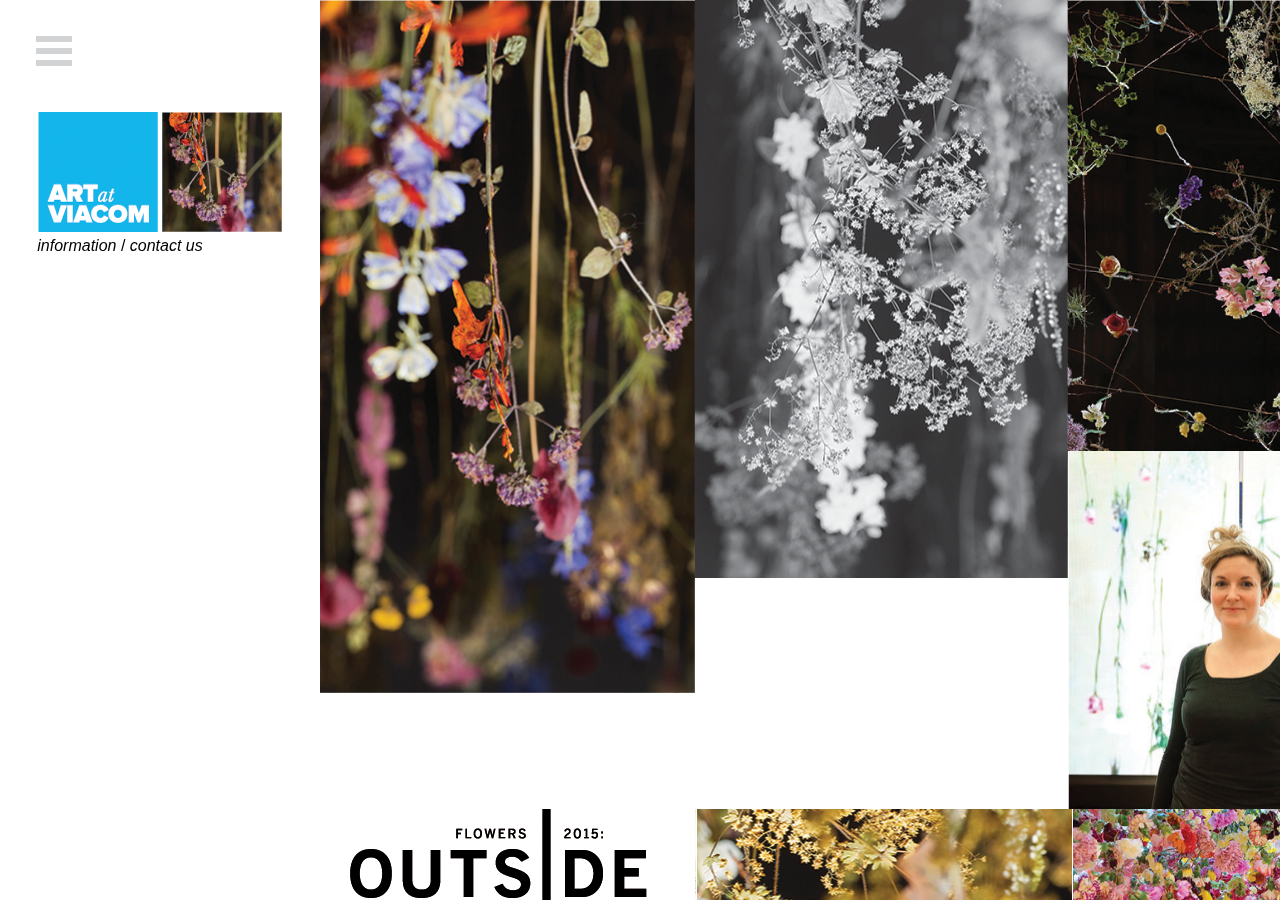
<file: index.html>
<!doctype html>
<html class="no-js" lang="">
    <head>
        <meta charset="utf-8">
        <meta http-equiv="x-ua-compatible" content="ie=edge">
        <title>Art At Viacom</title>
        <meta name="description" content="">
        <meta name="viewport" content="width=device-width, initial-scale=1">

        <link rel="apple-touch-icon" href="apple-touch-icon.png">
        <!-- Place favicon.ico in the root directory -->

        <link rel="stylesheet" href="css/normalize.css">
        <link rel="stylesheet" href="css/foundation.css">
        <link rel="stylesheet" href="css/styles.css">

        <script src="scripts/vendor/modernizr.js"></script>

      </head>
    <body>
        <!--[if lt IE 8]>
            <p class="browserupgrade">You are using an <strong>outdated</strong> browser. Please <a href="http://browsehappy.com/">upgrade your browser</a> to improve your experience.</p>
        <![endif]-->

        <!-- <div id="loader-wrapper">
          <div id="loader"></div>

          <div id="spinner" class="load-logo fade-out three"></div>
          <div class="loader-section section-left fade-out four"></div>
          <div class="loader-section section-right fade-out four"></div>

        </div> -->


<!--- OFF CANVAS MENU -->
<div class="off-canvas-wrap" data-offcanvas>
  <div class="inner-wrap">

    <button class="left-off-canvas-toggle menu-button" href="#" id="open-button">Menu</button>

    <aside class="left-off-canvas-menu">

      <div class="menu-wrap">

        <button class="exit-off-canvas close-button" href="#" id="close-button">Close Menu</button>

        <nav class="menu">
            <h1 class="titlePage">#ArtAtViacom</h1>

            <div class="button-group" data-filter-group="artist">
              <a href="" data-filter=".artist1"><i class="fa fa-fw fa-star-o"></i><span>Rebecca Louise Law</span></a>
              <a href="" data-filter=".artist2"><i class="fa fa-fw fa-envelope-o"></i><span>Crystal Wagner</span></a>
              <br>
              <a href="" data-filter="*"><i class="fa fa-fw fa-bell-o"></i><span>ALL ARTISTS</span></a>
              <br>
              <a href="" data-filter="*"><i class="fa fa-fw fa-bell-o"></i><span>ARCHIVE</span></a>
            </div>

        </nav>
      </div>

    </aside>



<!--- BEGIN IMAGES FOR MASONRY -->

<div class="row fullWidth">


    <div class="sideBar-wrapper small-3 medium-3 large-3 columns">
      <div class="sidebar">

        <div id="logo">
          <img src="../images/assets/logo.png"/>
          <img src="../images/assets/logoSideImage.png"/>

          <br>

            <div id="moreInfo">

              <div class="infoLinks">
                <h6 class="info"><a href="#" data-reveal-id="infoModal">information</a><span class="infoSlash"> / </span><a href="#" data-reveal-id="contactModal">contact us</a></h6>


                <div id="infoModal" class="reveal-modal" data-reveal aria-labelledby="modalTitle" aria-hidden="true" role="dialog">
                  <h2 id="modalTitle">Information</h2>
                  <p class="lead">Here's some bold text to get excited!</p>
                  <p>Chia photo booth Godard semiotics. Fashion axe scenester
                    dreamcatcher raw denim, Godard butcher keytar Tumblr Banksy
                    hoodie street art four dollar toast drinking vinegar Helvetica.
                    Carles bespoke PBR Schlitz hella. Art party aesthetic ennui Austin,
                    normcore occupy beard swag Vice you probably haven't heard of
                    them brunch. Mixtape Truffaut banjo, hoodie aesthetic ethical
                    fap Shoreditch Marfa. Try-hard single-origin coffee semiotics
                    Pinterest. Church-key normcore migas VHS Austin.</p>
                  <a class="close-reveal-modal" aria-label="Close">&#215;</a>
                </div>

                <div id="contactModal" class="reveal-modal" data-reveal aria-labelledby="modalTitle" aria-hidden="true" role="dialog">
                  <h2 id="modalTitle">Contact Us</h2>
                  <p class="lead">Here's exactly how you can do that!</p>
                  <p>Retro trust fund raw denim fashion axe Echo Park,
                    Etsy Schlitz Helvetica occupy gluten-free fap yr vegan
                    hella. Tilde Carles put a bird on it, +1 brunch quinoa
                    Intelligentsia ugh vinyl mixtape whatever aesthetic
                    YOLO cray. Readymade occupy Shoreditch yr, DIY flannel
                    forage PBR&B disrupt. Post-ironic selfies craft beer narwhal
                    asymmetrical biodiesel fixie. Banh mi listicle readymade,
                    Austin jean shorts blog church-key stumptown put a bird on it
                    bicycle rights Schlitz farm-to-table Godard. Taxidermy distillery
                    selvage asymmetrical mustache fixie, cardigan Vice squid
                    meditation beard. Neutra biodiesel viral art party
                    American Apparel, chia next level pop-up Helvetica.</p>
                  <a class="close-reveal-modal" aria-label="Close">&#215;</a>
                </div>

              </div>

            </div>

            <div id="socialMedia">

              <img src="../images/assets/socialMedia.png" class="socialMedaLinks" />

            </div>

        </div>



      </div>
    </div>



  <div class="small-9 medium-9 large-9 columns">

    <div id="windowContainer">

      <div class="grid-sizer"></div>
      <!-- <div class="stamp stamp1"></div> -->

        <div class="content-wrap">
          <div class="content">

            <!-- ARTIST GROUP 1 -->
            <section class="active">



              		<div class="mainPhotoWrapper artist artist1" data-filter="artist1" data-display="active">
              			<img src="../images/assets/RLL/pic1.png" class="mainPhoto">
              			<a class="infoOverlay" href="./pages/RLL/rllPhoto.html">
              				<h3 class="artistName">Rebecca Louise Law</h3>
              				<div class="tumblrLikeButton">
              				<img src="../images/tumblrLikeButtonDefault.png" class="tumblrLikeButtonDefault">
              				</div>
              			</a>
              		</div>



            		<div class="mainPhotoWrapper artist artist1" data-filter="artist1" data-display="active">
                  <img src="../images/assets/RLL/pic2.png" class="mainPhoto">
            			<a class="infoOverlay" href="#">
            				<h3 class="artistName">Rebecca Louise Law</h3>
            				<div class="tumblrLikeButton">
            				<img src="../images/tumblrLikeButtonDefault.png" class="tumblrLikeButtonDefault">
            				</div>
            			</a>
            		</div>

            		<div class="mainPhotoWrapper artist artist1" data-filter="artist1" data-display="active">
                  <img src="../images/assets/RLL/pic3.png" class="mainPhoto">
            			<a class="infoOverlay" href="#">
            				<h3 class="artistName">Rebecca Louise Law</h3>
            				<div class="tumblrLikeButton">
            				<img src="../images/tumblrLikeButtonDefault.png" class="tumblrLikeButtonDefault">
            				</div>
            			</a>
            		</div>

            		<div class="mainPhotoWrapper artist artist1" data-filter="artist1" data-display="active">
                  <img src="../images/assets/RLL/pic4.png" class="mainPhoto">
            			<a class="infoOverlay" href="#">
            				<h3 class="artistName">Rebecca Louise Law</h3>
            				<div class="tumblrLikeButton">
            				<img src="../images/tumblrLikeButtonDefault.png" class="tumblrLikeButtonDefault">
            				</div>
            			</a>
            		</div>

            		<div class="mainPhotoWrapper artist artist1" data-filter="artist1" data-display="active">
                  <img src="../images/assets/RLL/pic5.png" class="mainPhoto">
            		</div>

            		<div class="mainPhotoWrapper artist artist1" data-filter="artist1" data-display="active">
                  <img src="../images/assets/RLL/pic6.png" class="mainPhoto">
            			<a class="infoOverlay" href="#">
            				<h3 class="artistName">Rebecca Louise Law</h3>
            				<div class="tumblrLikeButton">
            				<img src="../images/tumblrLikeButtonDefault.png" class="tumblrLikeButtonDefault">
            				</div>
            			</a>
            		</div>

            		<div class="mainPhotoWrapper artist artist1" data-filter="artist1" data-display="active">
                  <img src="../images/assets/RLL/pic7.png" class="mainPhoto">
            			<a class="infoOverlay" href="./pages/RLL/rllVideo.html">
            				<h3 class="artistName">Rebecca Louise Law</h3>
            				<div class="tumblrLikeButton">
            				<img src="../images/tumblrLikeButtonDefault.png" class="tumblrLikeButtonDefault">
            				</div>
            			</a>
            		</div>

            		<div class="mainPhotoWrapper artist artist1" data-filter="artist1" data-display="active">
                  <img src="../images/assets/RLL/pic8.png" class="mainPhoto">
            			<a class="infoOverlay" href="#">
            				<h3 class="artistName">Rebecca Louise Law</h3>
            				<div class="tumblrLikeButton">
            				<img src="../images/tumblrLikeButtonDefault.png" class="tumblrLikeButtonDefault">
            				</div>
            			</a>
            		</div>

            		<div class="mainPhotoWrapper artist artist1" data-filter="artist1" data-display="active">
                  <img src="../images/assets/RLL/pic9.gif" class="mainPhoto">
            			<a class="infoOverlay" href="./pages/RLL/rllGif.html">
            				<h3 class="artistName">Rebecca Louise Law</h3>
            				<div class="tumblrLikeButton">
            				<img src="../images/tumblrLikeButtonDefault.png" class="tumblrLikeButtonDefault">
            				</div>
            			</a>
            		</div>

            </section>

<!-- ARTIST GROUP 2 -->
<!-- <section class="default"> -->
		<div class="mainPhotoWrapper artist artist2" data-filter="artist2" data-display="default">
			<img src="../images/assets/CRYSTALWAGNER/pic1.jpg" class="mainPhoto">
			<a class="infoOverlay" href="#">
				<h3 class="artistName">Crystal Wagner</h3>
				<div class="tumblrLikeButton">
				<img src="../images/tumblrLikeButtonDefault.png" class="tumblrLikeButtonDefault">
				</div>
			</a>
		</div>

		<div class="mainPhotoWrapper artist artist2" data-filter="artist2" data-display="default">
			<img src="../images/assets/CRYSTALWAGNER/pic2.jpg" class="mainPhoto">
			<a class="infoOverlay" href="#">
				<h3 class="artistName">Crystal Wagner</h3>
				<div class="tumblrLikeButton">
				<img src="../images/tumblrLikeButtonDefault.png" class="tumblrLikeButtonDefault">
				</div>
			</a>
		</div>

		<div class="mainPhotoWrapper artist artist2" data-filter="artist2" data-display="default">
			<img src="../images/assets/CRYSTALWAGNER/pic3.jpg" class="mainPhoto">
			<a class="infoOverlay" href="#">
				<h3 class="artistName">Crystal Wagner</h3>
				<div class="tumblrLikeButton">
				<img src="../images/tumblrLikeButtonDefault.png" class="tumblrLikeButtonDefault">
				</div>
			</a>
		</div>

		<div class="mainPhotoWrapper artist artist2" data-filter="artist2" data-display="default">
			<img src="../images/assets/CRYSTALWAGNER/pic4.jpg" class="mainPhoto">
			<a class="infoOverlay" href="#">
				<h3 class="artistName">Crystal Wagner</h3>
				<div class="tumblrLikeButton">
				<img src="../images/tumblrLikeButtonDefault.png" class="tumblrLikeButtonDefault">
				</div>
			</a>
		</div>


          </div>
        </div>

      </div>

</div>

</div>


  </div><!-- END OF INNER-WRAP CLASS -->

</div><!-- END OF OFF-CANVAS-WRAP CLASS -->


        <script src="https://ajax.googleapis.com/ajax/libs/jquery/1.11.3/jquery.min.js"></script>
        <script>window.jQuery || document.write('<script src="scripts/vendor/jquery-1.11.3.min.js"><\/script>')</script>

        <script src="scripts/vendor/fastclick.js"></script>
        <script src="scripts/vendor/foundation.js"></script>

        <script src="scripts/plugins.js"></script>
        <script src="scripts/main.js"></script>

          <script>
            $(document).foundation();
          </script>

    </body>
</html>
</file>
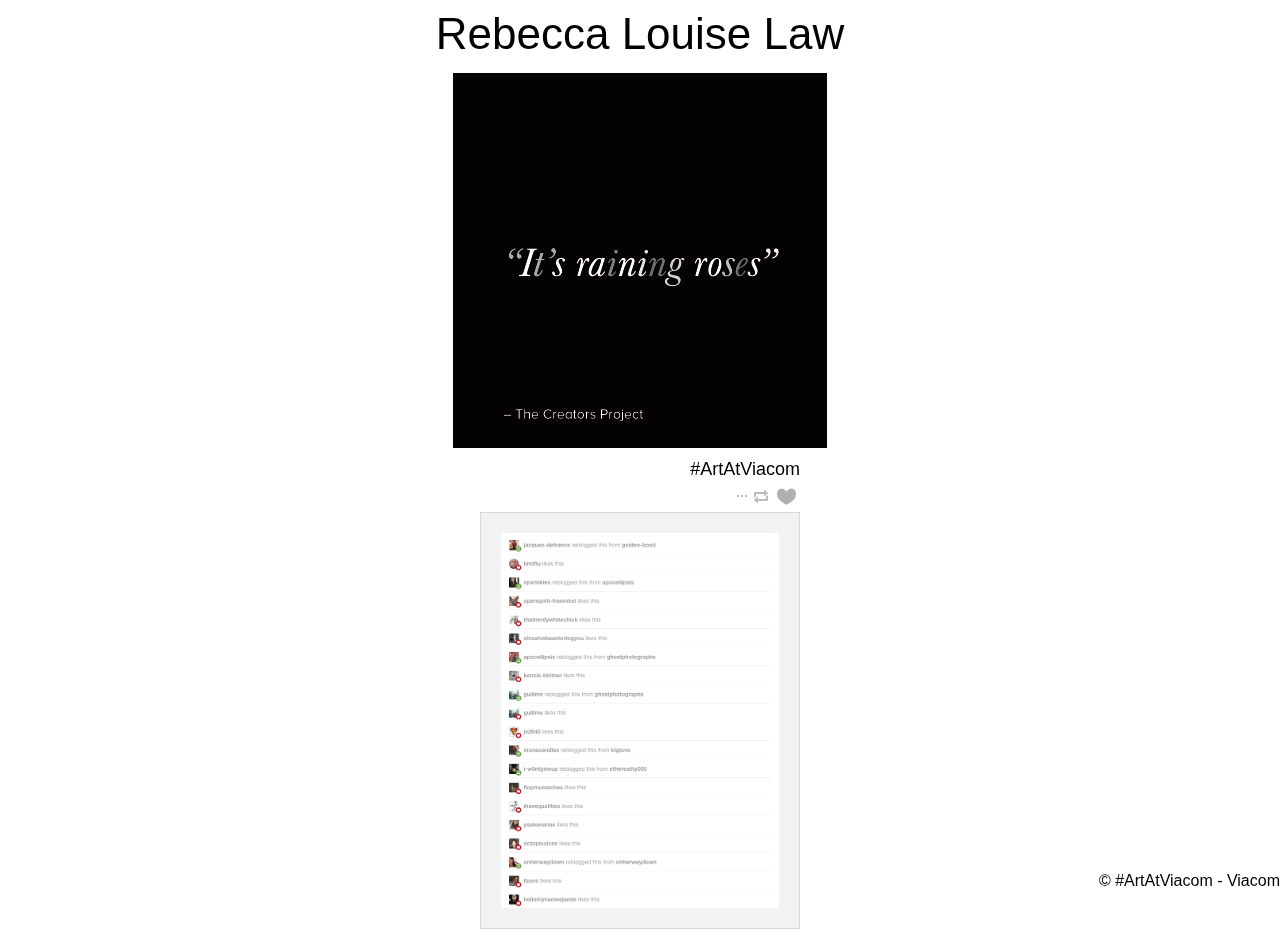
<file: pages/RLL/rllGif.html>
<!doctype html>
<html class="no-js" lang="">
    <head>
        <meta charset="utf-8">
        <meta http-equiv="x-ua-compatible" content="ie=edge">
        <title>Art At Viacom</title>
        <meta name="description" content="">
        <meta name="viewport" content="width=device-width, initial-scale=1">

        <link rel="apple-touch-icon" href="apple-touch-icon.png">
        <!-- Place favicon.ico in the root directory -->

        <link rel="stylesheet" href="../../css/normalize.css">
        <link rel="stylesheet" href="../../css/foundation.css">
        <link rel="stylesheet" href="../../css/styles.css">

        <script src="../../scripts/vendor/modernizr.js"></script>

      </head>
    <body>
        <!--[if lt IE 8]>
            <p class="browserupgrade">You are using an <strong>outdated</strong> browser. Please <a href="http://browsehappy.com/">upgrade your browser</a> to improve your experience.</p>
        <![endif]-->



              <div class="row">
               <div class="large-12 columns">
                 <h1 class="internalName">Rebecca Louise Law</h1>
               </div>
              </div>






              <div class="row">


               <div class="large-12 columns" role="content">

                 <article>

                   <div class="row fullWidth">
                     <div class="mainGif large-12 large-centered columns">
                       <img src="../../../images/assets/RLL/pic9.gif"/>
                     </div>
                   </div>

                 </article>

               </div>






               <aside class="large-3 large-centered columns">

                 <h5 class="internalType">#ArtAtViacom</h5>
                 <div class="internalSocial">
                   <img src="../../../images/assets/social.png"/>
                   <img src="../../../images/assets/reblog.png"/>
                   <img src="../../../images/assets/heart.png"/>
                 </div>

                 <div class="panel">

                   <img src="../../../images/assets/notes.png"/>

                 </div>

               </aside>


              </div>






              <footer class="row">
               <div class="large-12 large-offset-6 columns">
                 <div class="row">
                   <div class="large-6 columns">
                     <h6 class="internalFooter">© #ArtAtViacom - Viacom</h6>
                   </div>
                 </div>
               </div>
              </footer>



        <script src="https://ajax.googleapis.com/ajax/libs/jquery/1.11.3/jquery.min.js"></script>
        <script>window.jQuery || document.write('<script src="scripts/vendor/jquery-1.11.3.min.js"><\/script>')</script>

        <script src="../../scripts/vendor/fastclick.js"></script>
        <script src="../../scripts/vendor/foundation.js"></script>

        <script src="../../scripts/plugins.js"></script>
        <script src="../../scripts/main.js"></script>

          <script>
            $(document).foundation();
          </script>

    </body>
</html>
</file>
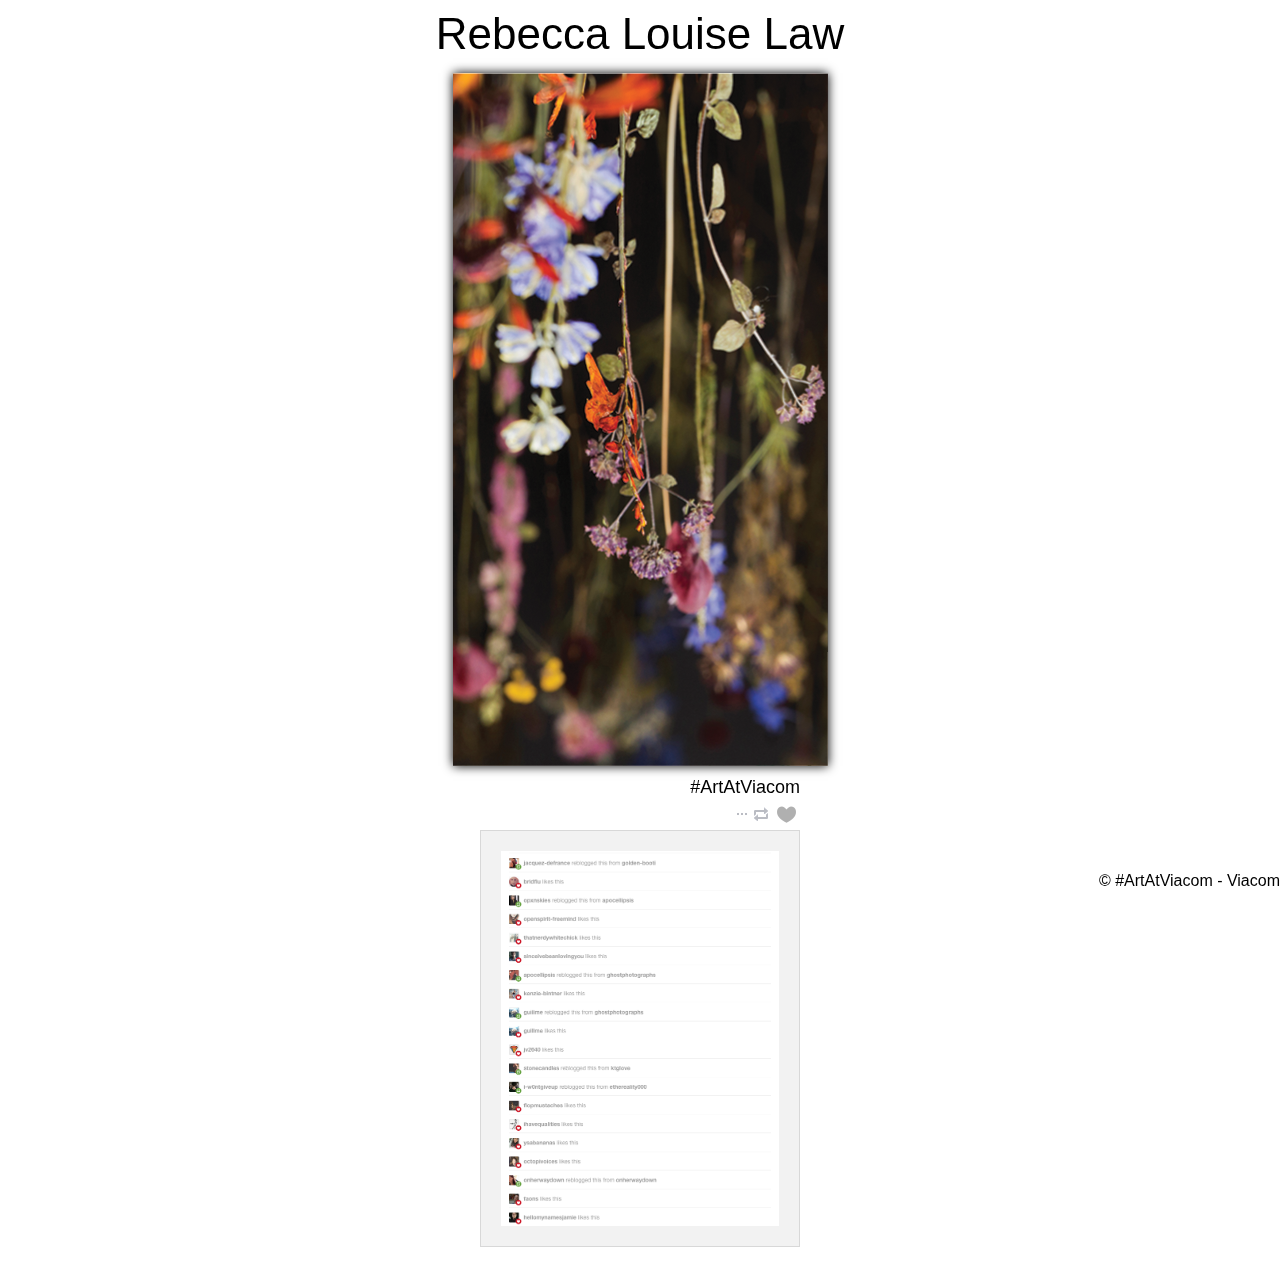
<file: pages/RLL/rllPhoto.html>
<!doctype html>
<html class="no-js" lang="">
    <head>
        <meta charset="utf-8">
        <meta http-equiv="x-ua-compatible" content="ie=edge">
        <title>Art At Viacom</title>
        <meta name="description" content="">
        <meta name="viewport" content="width=device-width, initial-scale=1">

        <link rel="apple-touch-icon" href="apple-touch-icon.png">
        <!-- Place favicon.ico in the root directory -->

        <link rel="stylesheet" href="../../css/normalize.css">
        <link rel="stylesheet" href="../../css/foundation.css">
        <link rel="stylesheet" href="../../css/styles.css">

        <script src="../../scripts/vendor/modernizr.js"></script>

      </head>
    <body>
        <!--[if lt IE 8]>
            <p class="browserupgrade">You are using an <strong>outdated</strong> browser. Please <a href="http://browsehappy.com/">upgrade your browser</a> to improve your experience.</p>
        <![endif]-->



              <div class="row">
               <div class="large-12 columns">
                 <h1 class="internalName">Rebecca Louise Law</h1>
               </div>
              </div>






              <div class="row">


               <div class="large-12 columns" role="content">

                 <article>

                   <div class="row fullWidth">
                     <div class="mainPhotoImage large-12 large-centered columns">
                       <img src="../../../images/assets/RLL/pic1.png"/>
                     </div>
                   </div>

                 </article>

               </div>






               <aside class="large-3 large-centered columns">

                 <h5 class="internalType">#ArtAtViacom</h5>
                 <div class="internalSocial">
                   <img src="../../../images/assets/social.png"/>
                   <img src="../../../images/assets/reblog.png"/>
                   <img src="../../../images/assets/heart.png"/>
                 </div>

                 <div class="panel">

                   <img src="../../../images/assets/notes.png"/>

                 </div>

               </aside>


              </div>






              <footer class="row">
               <div class="large-12 large-offset-6 columns">
                 <div class="row">
                   <div class="large-6 columns">
                     <h6 class="internalFooter">© #ArtAtViacom - Viacom</h6>
                   </div>
                 </div>
               </div>
              </footer>



        <script src="https://ajax.googleapis.com/ajax/libs/jquery/1.11.3/jquery.min.js"></script>
        <script>window.jQuery || document.write('<script src="scripts/vendor/jquery-1.11.3.min.js"><\/script>')</script>

        <script src="../../scripts/vendor/fastclick.js"></script>
        <script src="../../scripts/vendor/foundation.js"></script>

        <script src="../../scripts/plugins.js"></script>
        <script src="../../scripts/main.js"></script>

          <script>
            $(document).foundation();
          </script>

    </body>
</html>
</file>
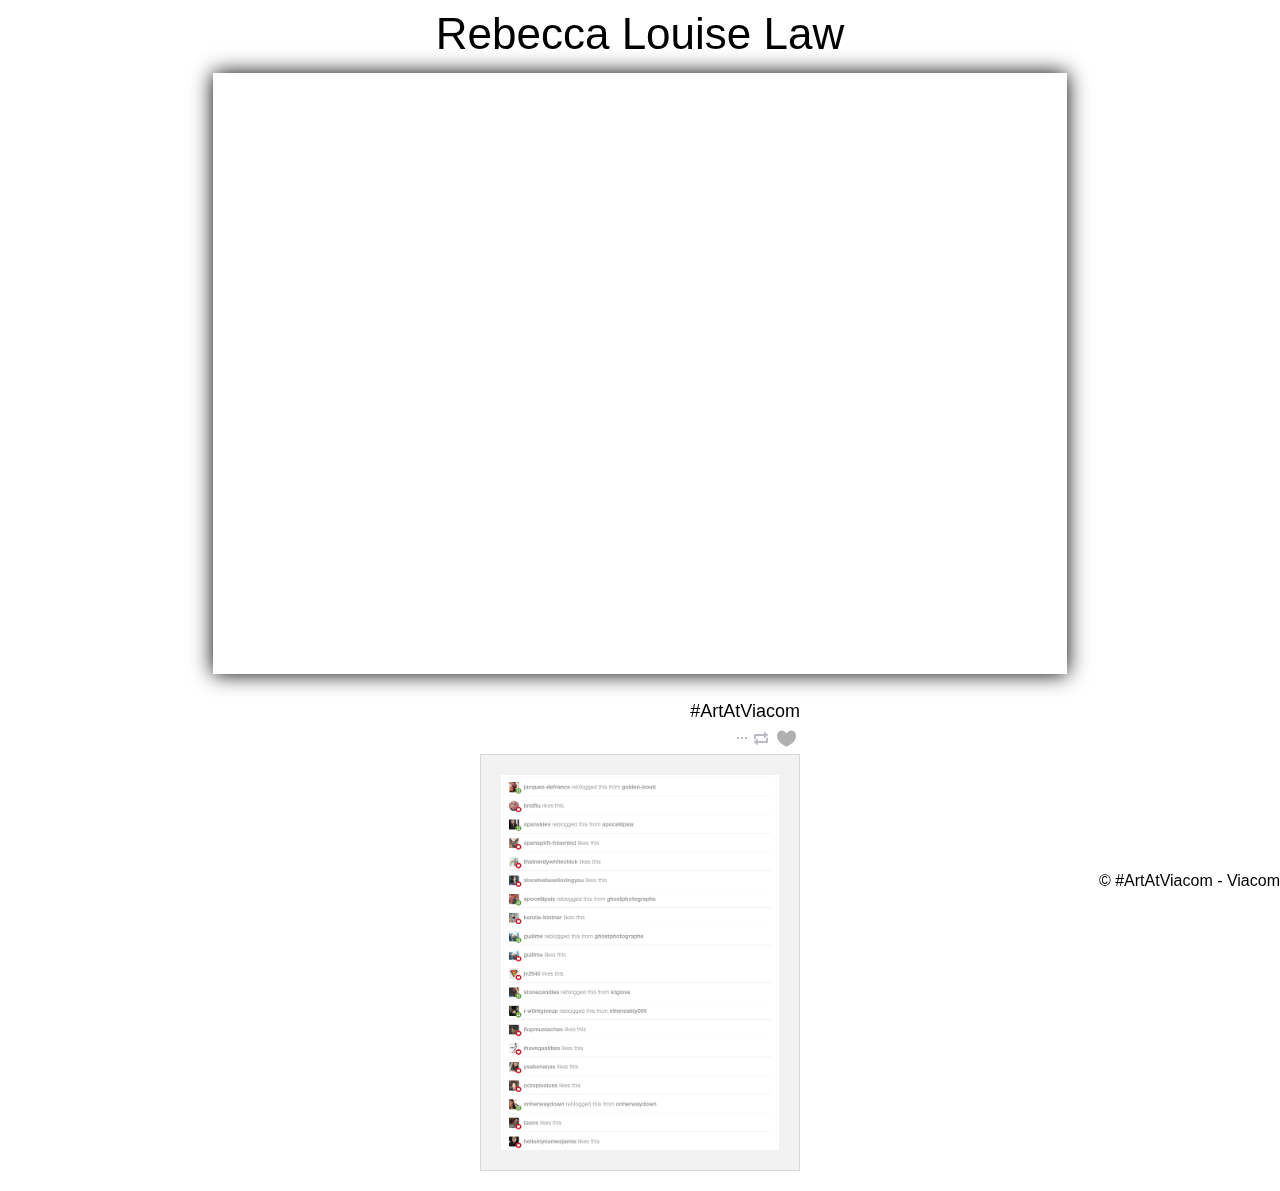
<file: pages/RLL/rllVideo.html>
<!doctype html>
<html class="no-js" lang="">
    <head>
        <meta charset="utf-8">
        <meta http-equiv="x-ua-compatible" content="ie=edge">
        <title>Art At Viacom</title>
        <meta name="description" content="">
        <meta name="viewport" content="width=device-width, initial-scale=1">

        <link rel="apple-touch-icon" href="apple-touch-icon.png">
        <!-- Place favicon.ico in the root directory -->

        <link rel="stylesheet" href="../../css/normalize.css">
        <link rel="stylesheet" href="../../css/foundation.css">
        <link rel="stylesheet" href="../../css/styles.css">

        <script src="../../scripts/vendor/modernizr.js"></script>

      </head>
    <body>
        <!--[if lt IE 8]>
            <p class="browserupgrade">You are using an <strong>outdated</strong> browser. Please <a href="http://browsehappy.com/">upgrade your browser</a> to improve your experience.</p>
        <![endif]-->



              <div class="row">
               <div class="large-12 columns">
                 <h1 class="internalName">Rebecca Louise Law</h1>
               </div>
              </div>






              <div class="row">


               <div class="large-12 columns" role="content">

                 <article>

                   <div class="row fullWidth">

                     <div class="mainVideo large-8 large-centered columns">
                       <div class="flex-video">
                         <iframe src="//www.youtube.com/embed/aiBt44rrslw" frameborder="0" allowfullscreen></iframe>
                       </div>
                    </div>
                   </div>

                 </article>

               </div>






               <aside class="large-3 large-centered columns">

                 <h5 class="internalType">#ArtAtViacom</h5>
                 <div class="internalSocial">
                   <img src="../../../images/assets/social.png"/>
                   <img src="../../../images/assets/reblog.png"/>
                   <img src="../../../images/assets/heart.png"/>
                 </div>

                 <div class="panel">

                   <img src="../../../images/assets/notes.png"/>

                 </div>

               </aside>


              </div>






              <footer class="row">
               <div class="large-12 large-offset-6 columns">
                 <div class="row">
                   <div class="large-6 columns">
                     <h6 class="internalFooter">© #ArtAtViacom - Viacom</h6>
                   </div>
                 </div>
               </div>
              </footer>



        <script src="https://ajax.googleapis.com/ajax/libs/jquery/1.11.3/jquery.min.js"></script>
        <script>window.jQuery || document.write('<script src="scripts/vendor/jquery-1.11.3.min.js"><\/script>')</script>

        <script src="../../scripts/vendor/fastclick.js"></script>
        <script src="../../scripts/vendor/foundation.js"></script>

        <script src="../../scripts/plugins.js"></script>
        <script src="../../scripts/main.js"></script>

          <script>
            $(document).foundation();
          </script>

    </body>
</html>
</file>
<file: css/styles.css>
/* ==========================================================================
   Base styles: opinionated defaults
   ========================================================================== */

html {
	/* For Masonry to work, use overflow-y: scroll */
	overflow-y: scroll;

    color: #222;
    font-size: 1em;
    /* line-height: 1.4; */
}

/*
 * Remove text-shadow in selection highlight:
 * https://twitter.com/miketaylr/status/12228805301
 *
 * These selection rule sets have to be separate.
 * Customize the background color to match your design.
 */

::-moz-selection {
    background: #b3d4fc;
    text-shadow: none;
}

::selection {
    /* background: #b3d4fc; */
    /* text-shadow: none; */
}

/*
 * A better looking default horizontal rule
 */

hr {
    display: block;
    height: 1px;
    border: 0;
    border-top: 1px solid #ccc;
    margin: 1em 0;
    padding: 0;
}

/*
 * Remove the gap between audio, canvas, iframes,
 * images, videos and the bottom of their containers:
 * https://github.com/h5bp/html5-boilerplate/issues/440
 */

audio,
canvas,
iframe,
img,
svg,
video {
    vertical-align: middle;
}

/*
 * Remove default fieldset styles.
 */

fieldset {
    border: 0;
    margin: 0;
    padding: 0;
}

/*
 * Allow only vertical resizing of textareas.
 */

textarea {
    resize: vertical;
}

/* ==========================================================================
   Browser Upgrade Prompt
   ========================================================================== */

.browserupgrade {
    margin: 0.2em 0;
    background: #ccc;
    color: #000;
    padding: 0.2em 0;
}


	/* ==========================================================================
	  HELPER STYLES
	   ========================================================================== */
.fullWidth {
   width: 100%;
   margin-left: auto;
   margin-right: auto;
   max-width: initial;
}


/* ==========================================================================
   SIDEBAR STYLES
========================================================================== */

#logo {
    position: relative;
    display: block;
    text-align: center;
    margin-top: 35%;
    white-space: nowrap;
}

#logo img{
    display: inline-block;
    padding: 0;
    margin: 0;
}

.infoLinks {
    position: relative;
    display: block;
    text-align: center;
}

.infoLinks a {
    color: black;
    font-style:italic;
    -webkit-font-smoothing: antialiased;
    font-weight:bold:
}

#moreInfo {
    display: inline-block;
    position: relative;
    left: -2.5em;
}

#socialMedia {
    display: block;   position: relative;
    left: -3.5em;
    top: 5em;
}

button#open-button {
    outline: 0;
}

span.infoSlash {
    color: black;
}

nav.menu {
    position: absolute;
    display: block;
    top: 3em;
}

h1.titlePage {
    font-size: 2em;
    display: inline-block;
    /* margin: auto; */
    text-align: center;
    width: 100%;
    position: relative;
}

.button-group {
    position: absolute;
    display: inline-block;
    width: 100%;
    margin: auto;
    text-align: center;
}

.button-group span{
	color:white;
	line-height:5em;
}

h5.internalType {
    color: black;
    text-align: right;
    position: relative;
    top: 0.5em;
}

.internalSocial {
    text-align: right;
    position: relative;
}

h6.internalFooter {
    color: black;
    text-align: right;
}

footer.row {
    position: absolute;
    bottom: 0;
}

.mainPhotoImage img {
    box-shadow: 0px 0px 10px black;
}


/* ==========================================================================
   INTERNAL PAGES STYLES
   ========================================================================== */
/*
** Photo Page */
h1.internalName {
    color: black;
    text-align: center;
}

.mainPhotoImage {
    display: block;
    position: relative;
    text-align: center;
}

.mainGif {
    display: block;
    position: relative;
    text-align: center;
}

.mainVideo {
    box-shadow: 0px 0px 20px black;
}


/* ==========================================================================
   CUSTOM STYLES
   ========================================================================== */

body {
    font-family: sans-serif;
    margin: 0; padding: 0;
}

.mainPhotoWrapper {
    float: left;
    position: relative;
    /* line-height: 1em; */
}

/* MASONRY COLUMN WIDTH SET */
.grid-sizer { width: 20%; }

/*.mainPhotoWrapper { width: 15%; }*/

/*.stamp {
  position: absolute;
  width: 40%;
  height: 40%;
  background: url('../images/stamp.png');
  background-size: 110% 140%;
	background-repeat: no-repeat;
	background-position: center center;
}*/

/*.stamp1 {
  left: 60%;
  top: 0;
}*/

.w2 { width: 25%; }

.h2 { height: 25%; }


.mainPhoto.w2{
    max-width: 110%;
    margin: 0;
    display: block;
}

.tumblrLikeButtonDefault {
    position: relative;
    display: inline-block;
    width: 100%;
}

/*[data-display="default"] {
    display: none;

}*/

.mainPhoto {
	overflow: hidden;
	z-index: -10;
    -webkit-transition: all 2.5s ease-in-out;
    -moz-transition: all 2.5s ease-in-out;
    -o-transition: all 2.5s ease-in-out;
    -ms-transition: all 2.5s ease-in-out;
}

/*.transition {
	overflow: hidden;
	z-index: -10;
    -webkit-transform: scale(1.25);
    -moz-transform: scale(1.25);
    -o-transform: scale(1.25);
    transform: scale(1.25);
    width:100%;
}*/

.infoOverlay {
  -webkit-animation-duration: 1s;
  -webkit-animation-delay: 0s;
  /*-webkit-animation-iteration-count: infinite;*/
  -moz-animation-duration: 1s;
  -moz-animation-delay: 0s;
  /*-moz-animation-iteration-count: infinite;*/
}

.infoOverlay .artistName {
  -webkit-animation-duration: 1s;
  -webkit-animation-delay: 0.25s;
  /*-webkit-animation-iteration-count: infinite;*/
  -moz-animation-duration: 1s;
  -moz-animation-delay: 0.25s;
  /*-moz-animation-iteration-count: infinite;*/

}

.infoOverlay .tumblrLikeButton {
  -webkit-animation-duration: 1s;
  -webkit-animation-delay: 0.4s;
  /*-webkit-animation-iteration-count: infinite;*/
  -moz-animation-duration: 1s;;
  -moz-animation-delay: 0.4s;
  /*-moz-animation-iteration-count: infinite;*/

}

html,
body,
.container,
.content-wrap {
	/*overflow: hidden;*/
	width: 100%;
	height: 100%;
}

html,
body,
.container,
.content-wrap {
	position:fixed;
}

.container {
	background: #373a47;
}

.menu-wrap a {
	color: #b8b7ad;
}

.menu-wrap a:hover,
.menu-wrap a:focus {
	color: #c94e50;
}

.content-wrap {
	overflow-y: scroll;
	-webkit-overflow-scrolling: touch;
}

.content {
	position: relative;
	background: #b4bad2;
}

.content::before {
	position: absolute;
	top: 0;
	left: 0;
	z-index: 10;
	width: 100%;
	height: 100%;
	background: rgba(0,0,0,0.3);
	content: '';
	opacity: 0;
	-webkit-transform: translate3d(100%,0,0);
	transform: translate3d(100%,0,0);
	-webkit-transition: opacity 0.4s, -webkit-transform 0s 0.4s;
	transition: opacity 0.4s, transform 0s 0.4s;
	-webkit-transition-timing-function: cubic-bezier(0.7,0,0.3,1);
	transition-timing-function: cubic-bezier(0.7,0,0.3,1);
}

/* Menu Button */
.menu-button {
	position: fixed;
	z-index: 1000;
	margin: 1em;
	padding: 0;
	width: 2.5em;
	height: 2.25em;
	border: none;
	text-indent: 2.5em;
	font-size: 1.5em;
	color: transparent;
	background: transparent;
}

.menu-button::before {
	position: absolute;
	top: 0.5em;
	right: 0.5em;
	bottom: 0.5em;
	left: 0.5em;
	background: linear-gradient(#d1d3d4 20%, transparent 20%, transparent 40%, #d1d3d4 40%, #d1d3d4 60%, transparent 60%, transparent 80%, #d1d3d4 80%);
	content: '';
}

.menu-button:hover {
	/* opacity: 0.6; */
}

/* Close Button */
.close-button {
	width: 1em;
	height: 1em;
	position: absolute;
	right: 1em;
	top: 1em;
	overflow: hidden;
	/* text-indent: 1em; */
	/* font-size: 0.75em; */
	border: none;
	background: transparent;
	color: transparent;
}

.close-button::before,
.close-button::after {
	content: '';
	position: absolute;
	width: 4px;
	height: 100%;
	top: 0;
	left: 50%;
	background: #ffffff;
}

.close-button::before {
	-webkit-transform: rotate(45deg);
	transform: rotate(45deg);
}

.close-button::after {
	-webkit-transform: rotate(-45deg);
	transform: rotate(-45deg);
}

/* Menu */
.menu-wrap {
	position: fixed;
	z-index: 1001;
	width: 300px;
	height: 100%;
	background: #2499cd;
	padding: 0em 0em 0;
	font-size: 1.15em;
	-webkit-transform: translate3d(-320px,0,0);
	transform: translate3d(-320px,0,0);
	-webkit-transition: -webkit-transform 0.4s;
	transition: transform 0.4s;
	-webkit-transition-timing-function: cubic-bezier(0.7,0,0.3,1);
	transition-timing-function: cubic-bezier(0.7,0,0.3,1);
}

.menu,
.icon-list {
	height: 100%;
}

.icon-list {
	-webkit-transform: translate3d(0,100%,0);
	transform: translate3d(0,100%,0);
}

.icon-list a {
	display: block;
	padding: 0.8em;
	-webkit-transform: translate3d(0,500px,0);
	transform: translate3d(0,500px,0);
}

.icon-list,
.icon-list a {
	-webkit-transition: -webkit-transform 0s 0.4s;
	transition: transform 0s 0.4s;
	-webkit-transition-timing-function: cubic-bezier(0.7,0,0.3,1);
	transition-timing-function: cubic-bezier(0.7,0,0.3,1);
}

.icon-list a:nth-child(2) {
	-webkit-transform: translate3d(0,1000px,0);
	transform: translate3d(0,1000px,0);
}

.icon-list a:nth-child(3) {
	-webkit-transform: translate3d(0,1500px,0);
	transform: translate3d(0,1500px,0);
}

.icon-list a:nth-child(4) {
	-webkit-transform: translate3d(0,2000px,0);
	transform: translate3d(0,2000px,0);
}

.icon-list a:nth-child(5) {
	-webkit-transform: translate3d(0,2500px,0);
	transform: translate3d(0,2500px,0);
}

.icon-list a:nth-child(6) {
	-webkit-transform: translate3d(0,3000px,0);
	transform: translate3d(0,3000px,0);
}

.icon-list a span {
	margin-left: 10px;
	font-weight: 700;
}

/* Shown menu */
.show-menu .menu-wrap {
	-webkit-transform: translate3d(0,0,0);
	transform: translate3d(0,0,0);
	-webkit-transition: -webkit-transform 0.8s;
	transition: transform 0.8s;
	-webkit-transition-timing-function: cubic-bezier(0.7,0,0.3,1);
	transition-timing-function: cubic-bezier(0.7,0,0.3,1);
}

.show-menu .icon-list,
.show-menu .icon-list a {
	-webkit-transform: translate3d(0,0,0);
	transform: translate3d(0,0,0);
	-webkit-transition: -webkit-transform 0.8s;
	transition: transform 0.8s;
	-webkit-transition-timing-function: cubic-bezier(0.7,0,0.3,1);
	transition-timing-function: cubic-bezier(0.7,0,0.3,1);
}

.show-menu .icon-list a {
	-webkit-transition-duration: 0.9s;
	transition-duration: 0.9s;
}

.show-menu .content::before {
	opacity: 1;
	-webkit-transition: opacity 0.8s;
	transition: opacity 0.8s;
	-webkit-transition-timing-function: cubic-bezier(0.7,0,0.3,1);
	transition-timing-function: cubic-bezier(0.7,0,0.3,1);
	-webkit-transform: translate3d(0,0,0);
	transform: translate3d(0,0,0);
}



@media screen and (max-width: 1224px) {
  /* 10 columns for larger screens */
  .grid-sizer { width: 33.33%; }
  .mainPhotoWrapper { width: 33.33%; }

	.stamp {
		position: absolute;
		width: 60%;
		height: 33.33%;
		background: url('../images/stamp.png');
		background-size: 100% 100%;
		background-repeat: no-repeat;
		background-position: center center;
	}

	.stamp1 {
		left: 40%;
		top: 0;
	}
}

@media screen and (max-width: 720px) {
  /* 10 columns for larger screens */
  .grid-sizer { width: 50%; }
  .mainPhotoWrapper { width: 50%; }
	.stamp {
	  position: absolute;
	  width: 100%;
	  height: 50%;
	  background: url('../images/stamp.png');
	  background-size: 100% 100%;
		background-repeat: no-repeat;
		background-position: center center;
	}

	.stamp1 {
	  left: 50%;
	  top: 0;
	}
}

@media screen and (max-width: 480px) {
  /* 10 columns for larger screens */
  .grid-sizer { width: 100%; }
  .mainPhotoWrapper { width: 100%; }
	.stamp {
		position: absolute;
		width: 100%;
		height:10%;
		background: url('../images/stamp.png');
		background-size: 100% 100%;
		background-repeat: no-repeat;
		background-position: center center;
	}

	.stamp1 {
		left: 0;
		top: 0;
	}

}

.mainPhoto{
    max-width: 100%;
    margin: 0;
    display: block;
}

.mainPhoto:after {
    clear:both;
}

.infoOverlay {
    width: 100%;
    height: 100%;
    background-color: rgba(38,182,232,0.35);
    position: absolute;
    top: 0;
    left: 0;
    text-decoration: none;
    color: #fff;
    display: none;
}

.infoOverlay .artistName {
    text-align: center;
    font-size: 1.5em;
    padding-bottom: 0.5em;
    /* z-index: 99999; */
    position: relative;
    top: 10%;
    color: white;
}

.infoOverlay .tumblrLikeButton {
    position: relative;
    bottom: 0;
    left: 0;
    /* background-color: rgba(0,0,0,0.80); */
    width: 100%;
    margin: 0;
    display: inline-block;
}

.infoOverlay .tumblrLikeButton p {
    margin: 20px;
}

.mainPhotoWrapper:hover .infoOverlay {
    display: block;
    overflow: hidden;
}


#loader-wrapper {
    position: fixed;
    top: 0;
    left: 0;
    width: 100%;
    height: 100%;
    z-index: 99999999;
}

/*#loader {
    display: block;
    position: relative;
    left: 50%;
    top: 50%;
    width: 150px;
    height: 150px;
    margin: -75px 0 0 -75px;
    border-radius: 50%;
    border: 3px solid transparent;
    border-top-color: #26B6E8;

    -webkit-animation: spin 2s linear infinite;
    animation: spin 2s linear infinite;

    z-index: 9999999;
}*/

    /*#loader:before {
        content: "";
        position: absolute;
        top: 5px;
        left: 5px;
        right: 5px;
        bottom: 5px;
        border-radius: 50%;
        border: 3px solid transparent;
        border-top-color: #26B6E8;

        -webkit-animation: spin 3s linear infinite;
        animation: spin 3s linear infinite;
    }*/

    /*#loader:after {
        content: "";
        position: absolute;
        top: 15px;
        left: 15px;
        right: 15px;
        bottom: 15px;
        border-radius: 50%;
        border: 3px solid transparent;
        border-top-color: #26B6E8;

        -webkit-animation: spin 1.5s linear infinite;
          animation: spin 1.5s linear infinite;
    }*/

    .load-logo {
	    display: block;
	    position: relative;
	    left: 50%;
	    top: 50%;
	    width: 120px;
	    height: 120px;
	    margin: -75px 0 0 -75px;
	    z-index: 9999999;

		background: url('../images/assets/logo.png');
		background-repeat: no-repeat;
		background-position: center center;
		background-size: 100% 100%;

		/*margin: 1em auto;*/
-webkit-perspective: 1200px;
-moz-perspective: 1200px;
-ms-perspective: 1200px;
perspective: 1200px;

    }




		/* WebKit and Opera browsers */
	  @-webkit-keyframes spinner {
	    from { -webkit-transform: rotateY(0deg);    }
	    to   { -webkit-transform: rotateY(-360deg); }


	  }

	  /* all other browsers */
	  @keyframes spinner {
	    from {
	      -moz-transform: rotateY(0deg);
	      -ms-transform: rotateY(0deg);
	      transform: rotateY(0deg);
	    }
	    to {
	      -moz-transform: rotateY(-360deg);
	      -ms-transform: rotateY(-360deg);
	      transform: rotateY(-360deg);
	    }
	  }


		#spinner {
	    -webkit-animation-name: spinner;
	    -webkit-animation-timing-function: linear;
			-webkit-animation-iteration-count: infinite;
	    -webkit-animation-duration: 2s;
			-webkit-animation-delay: 0s;

	    animation-name: spinner;
	    animation-timing-function: linear;
			-webkit-animation-iteration-count: infinite;
	    animation-duration: 2s;

	    -webkit-transform-style: preserve-3d;
	    -moz-transform-style: preserve-3d;
	    -ms-transform-style: preserve-3d;
	    transform-style: preserve-3d;
	  }






@-webkit-keyframes fade-out {
0% { opacity: 1; -webkit-transform: scale(1);}
85% {opacity: 1; -webkit-transform: scale(1.05);}
100% {-webkit-transform: scale(.1); opacity: 0;}
}

.fade-out {
    -webkit-animation: fade-out .5s ease-in;
    -webkit-animation-fill-mode: forwards;
    -webkit-animation-iteration-count: 1;
    opacity: 1;
}

.fade-out.one {-webkit-animation-delay: .5s;}
.fade-out.two {-webkit-animation-delay: 1.5s;}
.fade-out.three {-webkit-animation-delay: 0s;}
.fade-out.four {-webkit-animation-delay: 3.38s;}

    @-webkit-keyframes spin {
        0%   {
            -webkit-transform: rotate(0deg);  /* Chrome, Opera 15+, Safari 3.1+ */
            -ms-transform: rotate(0deg);  /* IE 9 */
            transform: rotate(0deg);  /* Firefox 16+, IE 10+, Opera */
        }
        100% {
            -webkit-transform: rotate(360deg);  /* Chrome, Opera 15+, Safari 3.1+ */
            -ms-transform: rotate(360deg);  /* IE 9 */
            transform: rotate(360deg);  /* Firefox 16+, IE 10+, Opera */
        }
    }
    @keyframes spin {
        0%   {
            -webkit-transform: rotate(0deg);  /* Chrome, Opera 15+, Safari 3.1+ */
            -ms-transform: rotate(0deg);  /* IE 9 */
            transform: rotate(0deg);  /* Firefox 16+, IE 10+, Opera */
        }
        100% {
            -webkit-transform: rotate(360deg);  /* Chrome, Opera 15+, Safari 3.1+ */
            -ms-transform: rotate(360deg);  /* IE 9 */
            transform: rotate(360deg);  /* Firefox 16+, IE 10+, Opera */
        }
    }



    #loader-wrapper .loader-section {
        position: fixed;
        top: 0;
        width: 51%;
        height: 100%;
        background: #ffffff;
        z-index: 1000;
        -webkit-transform: translateX(0);  /* Chrome, Opera 15+, Safari 3.1+ */
        -ms-transform: translateX(0);  /* IE 9 */
        transform: translateX(0);  /* Firefox 16+, IE 10+, Opera */
    }

    #loader-wrapper .loader-section.section-left {
        left: 0;
    }

    #loader-wrapper .loader-section.section-right {
        right: 0;
    }

    /* Loaded */
    .loaded #loader-wrapper .loader-section.section-left {
        -webkit-transform: translateX(-100%);  /* Chrome, Opera 15+, Safari 3.1+ */
            -ms-transform: translateX(-100%);  /* IE 9 */
                transform: translateX(-100%);  /* Firefox 16+, IE 10+, Opera */

        -webkit-transition: all 0.7s 0.3s cubic-bezier(0.645, 0.045, 0.355, 1.000);
                transition: all 0.7s 0.3s cubic-bezier(0.645, 0.045, 0.355, 1.000);
    }

    .loaded #loader-wrapper .loader-section.section-right {
        -webkit-transform: translateX(100%);  /* Chrome, Opera 15+, Safari 3.1+ */
            -ms-transform: translateX(100%);  /* IE 9 */
                transform: translateX(100%);  /* Firefox 16+, IE 10+, Opera */

-webkit-transition: all 0.7s 0.3s cubic-bezier(0.645, 0.045, 0.355, 1.000);
        transition: all 0.7s 0.3s cubic-bezier(0.645, 0.045, 0.355, 1.000);
    }

    .loaded #loader {
        opacity: 0;
        -webkit-transition: all 0.3s ease-out;
                transition: all 0.3s ease-out;
    }
    .loaded #loader-wrapper {
        visibility: hidden;

        -webkit-transform: translateY(-100%);  /* Chrome, Opera 15+, Safari 3.1+ */
            -ms-transform: translateY(-100%);  /* IE 9 */
                transform: translateY(-100%);  /* Firefox 16+, IE 10+, Opera */

        -webkit-transition: all 0.3s 1s ease-out;
                transition: all 0.3s 1s ease-out;
    }

    /* JavaScript Turned Off */
    .no-js #loader-wrapper {
        display: none;
    }








/* ==========================================================================
   Helper classes
   ========================================================================== */

/*
 * Hide visually and from screen readers:
 */

.hidden {
    display: none !important;
}

/*
 * Hide only visually, but have it available for screen readers:
 * http://snook.ca/archives/html_and_css/hiding-content-for-accessibility
 */

.visuallyhidden {
    border: 0;
    clip: rect(0 0 0 0);
    height: 1px;
    margin: -1px;
    overflow: hidden;
    padding: 0;
    position: absolute;
    width: 1px;
}

/*
 * Extends the .visuallyhidden class to allow the element
 * to be focusable when navigated to via the keyboard:
 * https://www.drupal.org/node/897638
 */

.visuallyhidden.focusable:active,
.visuallyhidden.focusable:focus {
    clip: auto;
    height: auto;
    margin: 0;
    overflow: visible;
    position: static;
    width: auto;
}

/*
 * Hide visually and from screen readers, but maintain layout
 */

.invisible {
    visibility: hidden;
}

/*
 * Clearfix: contain floats
 *
 * For modern browsers
 * 1. The space content is one way to avoid an Opera bug when the
 *    `contenteditable` attribute is included anywhere else in the document.
 *    Otherwise it causes space to appear at the top and bottom of elements
 *    that receive the `clearfix` class.
 * 2. The use of `table` rather than `block` is only necessary if using
 *    `:before` to contain the top-margins of child elements.
 */

.clearfix:before,
.clearfix:after {
    content: " "; /* 1 */
    display: table; /* 2 */
}

.clearfix:after {
    clear: both;
}

/* ==========================================================================
   EXAMPLE Media Queries for Responsive Design.
   These examples override the primary ('mobile first') styles.
   Modify as content requires.
   ========================================================================== */

@media only screen and (min-width: 35em) {
    /* Style adjustments for viewports that meet the condition */
}

@media print,
       (-webkit-min-device-pixel-ratio: 1.25),
       (min-resolution: 1.25dppx),
       (min-resolution: 120dpi) {
    /* Style adjustments for high resolution devices */
}

/* ==========================================================================
   Print styles.
   Inlined to avoid the additional HTTP request:
   http://www.phpied.com/delay-loading-your-print-css/
   ========================================================================== */

@media print {
    *,
    *:before,
    *:after {
        background: transparent !important;
        color: #000 !important; /* Black prints faster:
                                   http://www.sanbeiji.com/archives/953 */
        box-shadow: none !important;
        text-shadow: none !important;
    }

    a,
    a:visited {
        text-decoration: underline;
    }

    a[href]:after {
        content: " (" attr(href) ")";
    }

    abbr[title]:after {
        content: " (" attr(title) ")";
    }

    /*
     * Don't show links that are fragment identifiers,
     * or use the `javascript:` pseudo protocol
     */

    a[href^="#"]:after,
    a[href^="javascript:"]:after {
        content: "";
    }

    pre,
    blockquote {
        border: 1px solid #999;
        page-break-inside: avoid;
    }

    /*
     * Printing Tables:
     * http://css-discuss.incutio.com/wiki/Printing_Tables
     */

    thead {
        display: table-header-group;
    }

    tr,
    img {
        page-break-inside: avoid;
    }

    img {
        max-width: 100% !important;
    }

    p,
    h2,
    h3 {
        orphans: 3;
        widows: 3;
    }

    h2,
    h3 {
        page-break-after: avoid;
    }
}
</file>
